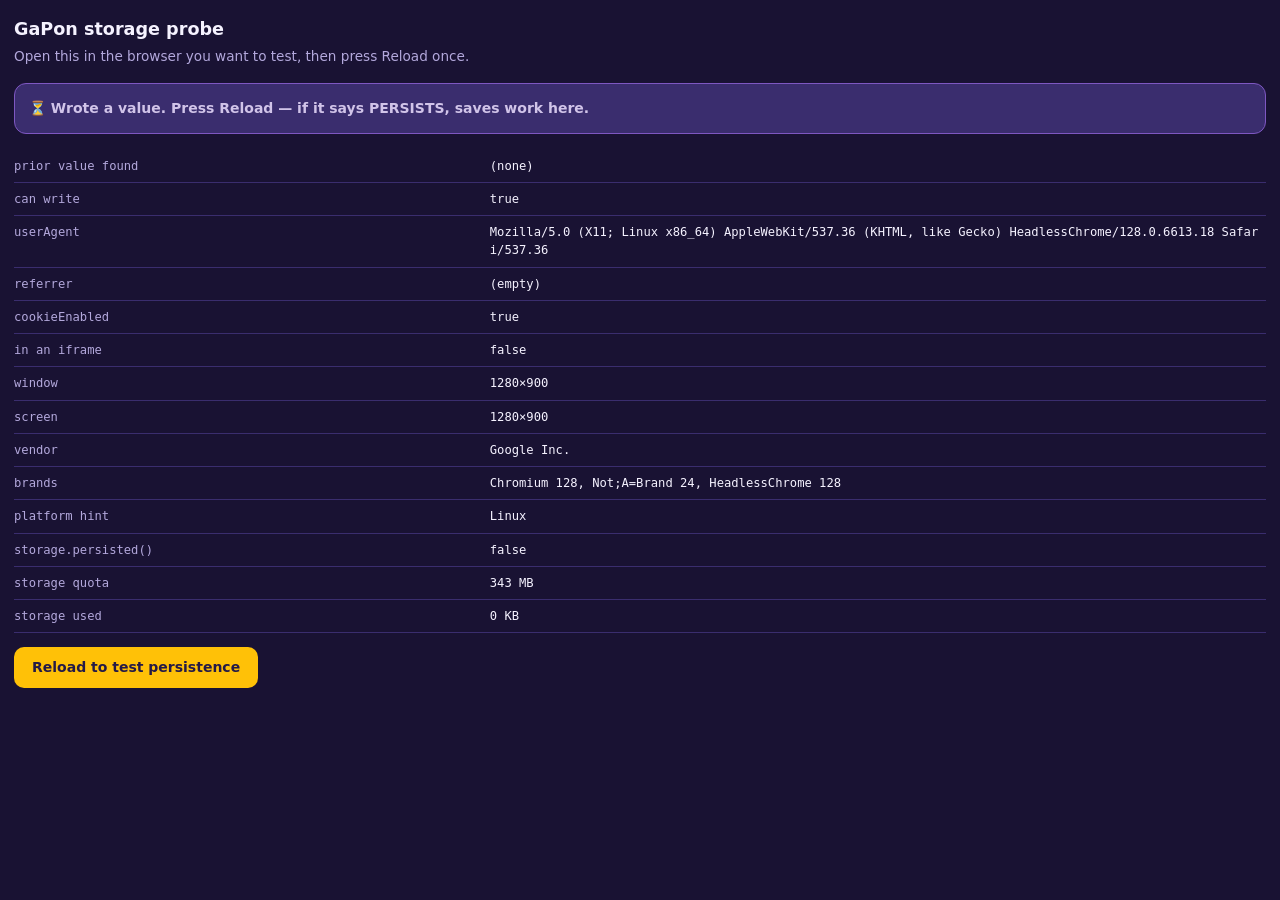
<file: diag.html>
<!DOCTYPE html>
<html lang="en">
<head>
<meta charset="UTF-8">
<meta name="viewport" content="width=device-width, initial-scale=1.0">
<title>GaPon storage probe</title>
<style>
  body { font: 14px/1.5 system-ui, sans-serif; background: #191233; color: #f5f2ff;
         margin: 0; padding: 16px 14px 40px; }
  h1 { font-size: 1.1rem; margin: 0 0 4px; }
  p.sub { color: #b3a8dc; margin: 0 0 16px; font-size: 0.85rem; }
  .verdict { border-radius: 12px; padding: 14px; margin-bottom: 16px; font-weight: 700; }
  .ok   { background: #1b3a22; border: 1px solid #66bb6a; color: #c8e6c9; }
  .bad  { background: #4a1f22; border: 1px solid #ef5350; color: #ffcdd2; }
  .wait { background: #3a2d6e; border: 1px solid #7e57c2; color: #d1c4e9; }
  table { width: 100%; border-collapse: collapse; }
  td { padding: 7px 0; border-bottom: 1px solid #3a2d6e; vertical-align: top;
       font-family: ui-monospace, monospace; font-size: 0.76rem; word-break: break-all; }
  td.k { color: #b3a8dc; width: 38%; padding-right: 10px; border-bottom-color: #3a2d6e; }
  button { font: inherit; font-weight: 700; background: #ffc107; color: #241a47;
           border: 0; border-radius: 10px; padding: 10px 18px; margin-top: 14px; }
</style>
</head>
<body>
<h1>GaPon storage probe</h1>
<p class="sub">Open this in the browser you want to test, then press Reload once.</p>
<div class="verdict wait" id="verdict">checking…</div>
<table id="rows"></table>
<button onclick="location.reload()">Reload to test persistence</button>

<script>
const KEY = 'gapon-probe';
const rows = [];
const add = (k, v) => rows.push([k, String(v)]);

// THE test: did a value written on a previous load survive?
let prior = null, canWrite = false;
try { prior = localStorage.getItem(KEY); } catch (e) { add('localStorage read', 'BLOCKED: ' + e.name); }
try { localStorage.setItem(KEY, new Date().toISOString()); canWrite = true; }
catch (e) { add('localStorage write', 'BLOCKED: ' + e.name); }

const v = document.getElementById('verdict');
if (prior) {
  v.className = 'verdict ok';
  v.textContent = '✅ STORAGE PERSISTS — first seen ' + prior;
} else if (canWrite) {
  v.className = 'verdict wait';
  v.textContent = '⏳ Wrote a value. Press Reload — if it says PERSISTS, saves work here.';
} else {
  v.className = 'verdict bad';
  v.textContent = '❌ CANNOT WRITE — GaPon could never save here.';
}

add('prior value found', prior || '(none)');
add('can write', canWrite);
add('userAgent', navigator.userAgent);
add('referrer', document.referrer || '(empty)');
add('cookieEnabled', navigator.cookieEnabled);
add('in an iframe', window.top !== window.self);
add('window', innerWidth + '×' + innerHeight);
add('screen', screen.width + '×' + screen.height);
add('vendor', navigator.vendor || '(none)');
add('brands', (navigator.userAgentData && navigator.userAgentData.brands || [])
      .map(b => b.brand + ' ' + b.version).join(', ') || '(unavailable)');
add('platform hint', (navigator.userAgentData && navigator.userAgentData.platform) || '(unavailable)');

function render() {
  document.getElementById('rows').innerHTML =
    rows.map(([k, val]) => `<tr><td class="k">${k}</td><td>${val
      .replace(/&/g,'&amp;').replace(/</g,'&lt;')}</td></tr>`).join('');
}
render();

// async storage signals
(async () => {
  try {
    add('storage.persisted()', navigator.storage ? await navigator.storage.persisted() : '(no API)');
  } catch (e) { add('storage.persisted()', 'threw ' + e.name); }
  try {
    const est = navigator.storage && navigator.storage.estimate ? await navigator.storage.estimate() : null;
    add('storage quota', est ? Math.round(est.quota / 1048576) + ' MB' : '(no API)');
    add('storage used', est ? Math.round((est.usage || 0) / 1024) + ' KB' : '(no API)');
  } catch (e) { add('storage.estimate()', 'threw ' + e.name); }
  render();
})();
</script>
</body>
</html>
</file>
